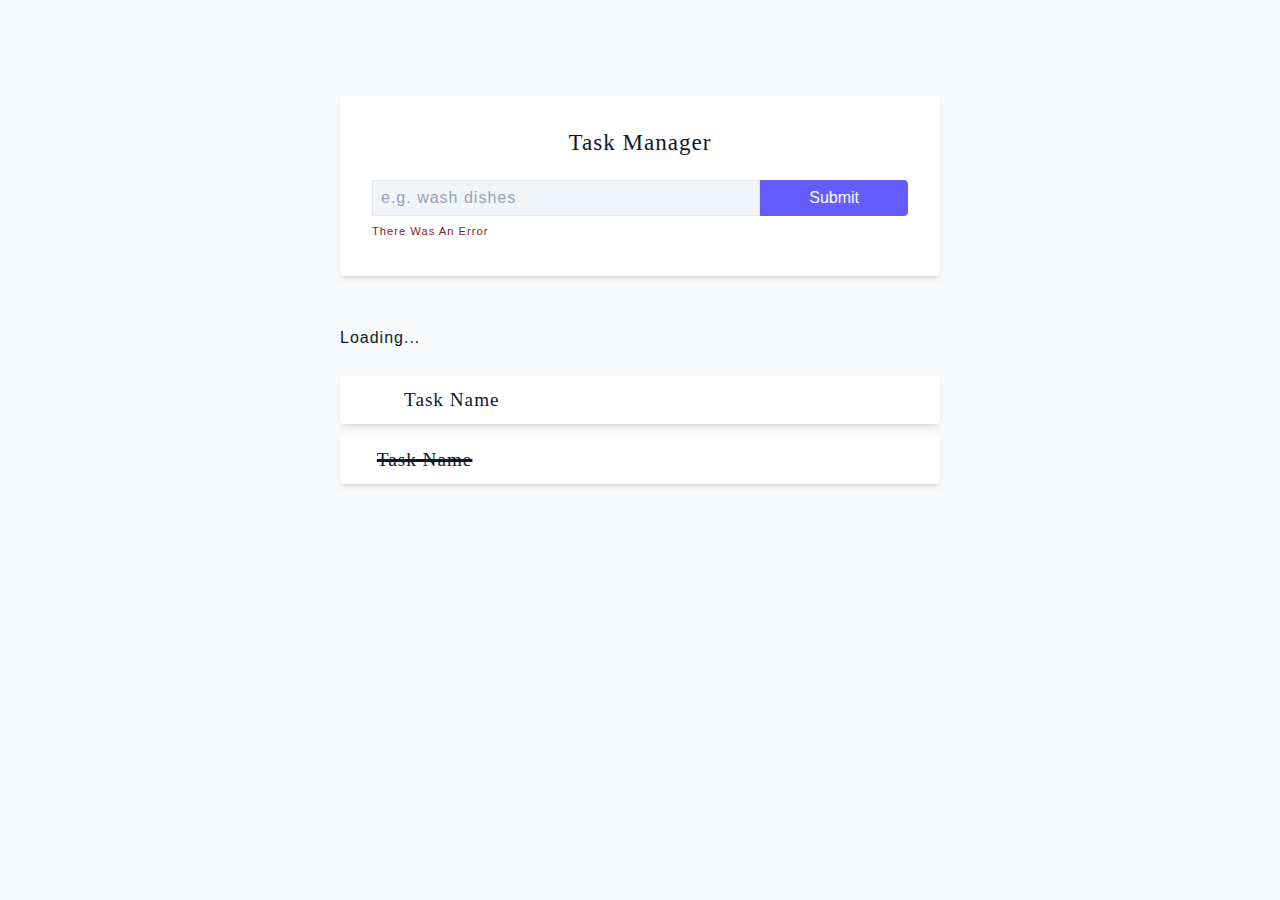
<file: index.html>
<!DOCTYPE html>
<html lang="en">

<head>
  <meta charset="UTF-8" />
  <meta http-equiv="X-UA-Compatible" content="IE=edge" />
  <meta name="viewport" content="width=device-width, initial-scale=1.0" />
  <title>Task Manager Starter</title>
  <!-- normalize -->
  <link rel="stylesheet" href="./normalize.css" />
  <!-- font-awesome -->
  <link rel="stylesheet" href="https://cdnjs.cloudflare.com/ajax/libs/font-awesome/6.1.1/css/all.min.css"
    integrity="sha512-KfkfwYDsLkIlwQp6LFnl8zNdLGxu9YAA1QvwINks4PhcElQSvqcyVLLD9aMhXd13uQjoXtEKNosOWaZqXgel0g=="
    crossorigin="anonymous" referrerpolicy="no-referrer" />
  <!-- main css -->
  <link rel="stylesheet" href="./main.css" />
</head>

<body>
  <form action="">
    <h4>task manager</h4>
    <div class="input-section">
      <input type="text" name="Task" id="task" placeholder="e.g. wash dishes">
      <button type="submit">submit</button>
    </div>
    <small class="text-small">there was an error</small>
  </form>

  <!-- task list section -->
  <section class="section">
    <p>loading...</p>
    <div class="tasks">
      <!-- single task -->
      <div class="single-task task-1">
        <h5>task name</h5>
        <div class="task-action">
          <a href="task.html">
            <i class="fa-solid fa-edit"></i>
          </a>
          <i class="fa-solid fa-trash"></i>
        </div>
      </div>
      <!-- end of single task -->
      <!-- single task -->
      <div class="single-task task-compelete">
        <h5>
          <span><i class="fa-regular fa-circle-check"></i></span>
          task name
        </h5>
        <div class="task-action">
          <a href="task.html">
            <i class="fa-solid fa-edit"></i>
          </a> <i class="fa-solid fa-trash"></i>
        </div>
      </div>
      <!-- end of single task -->
    </div>
  </section>


</body>

</html>
</file>
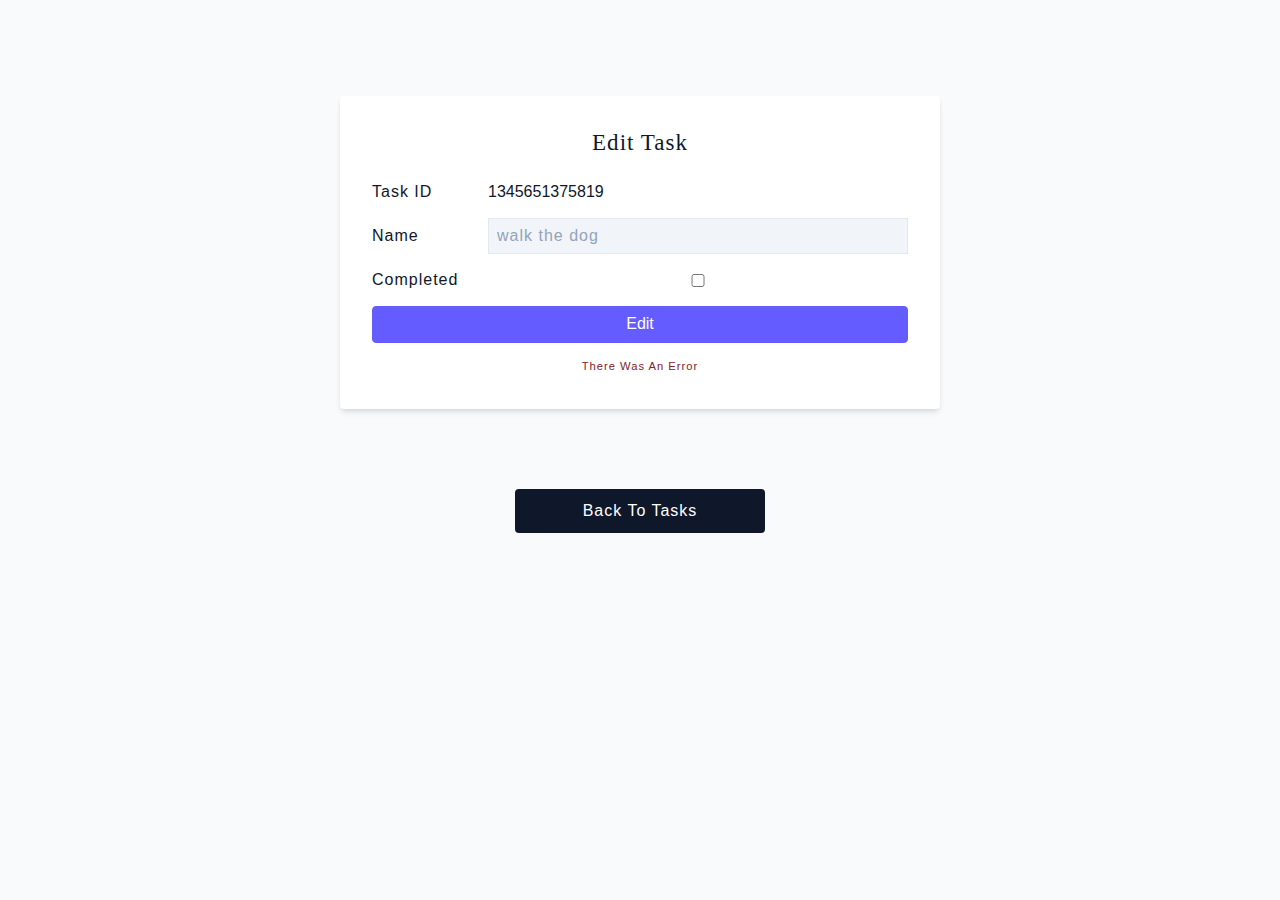
<file: task.html>
<!DOCTYPE html>
<html lang="en">
  <head>
    <meta charset="UTF-8" />
    <meta http-equiv="X-UA-Compatible" content="IE=edge" />
    <meta name="viewport" content="width=device-width, initial-scale=1.0" />
    <!-- normalize -->
    <link rel="stylesheet" href="./normalize.css" />
    <!-- main  -->
    <link rel="stylesheet" href="./main.css" />

    <title>Edit Task || Starter</title>
  </head>
  <body>
    <form action="" class="edit-form">
      <h4>edit task</h4>
      <div class="form-control">
        <label for="task-id">task ID</label>
        <p>1345651375819</p>
      </div>
      <div class="form-control">
        <label for="name">name</label>
        <input type="text" name="" placeholder="walk the dog" id="">
      </div>
      <div class="form-control">
        <label for="completed">completed</label>
        <input type="checkbox" name="checkbox" class="checkbox" id="">
      </div>
      <button type="submit" class="edit-btn">edit</button>
      <small>there was an error</small>
    </form>
    <a href="index.html" class="back-btn">back to tasks</a>
  </body>
</html>
</file>
<file: main.css>
/* Global Styles */

*,
::after,
::before {
  box-sizing: border-box;
}

:root {
  /* COLORS */
  /* primary */
  --primary-100: #e0deff;
  --primary-200: #c1beff;
  --primary-300: #a29dff;
  --primary-400: #837dff;
  --primary-500: #645cff;
  --primary-600: #504acc;
  --primary-700: #3c3799;
  --primary-800: #282566;
  --primary-900: #141233;
  /* grey */
  --grey-50: #f8fafc;
  --grey-100: #f1f5f9;
  --grey-200: #e2e8f0;
  --grey-300: #cbd5e1;
  --grey-400: #94a3b8;
  --grey-500: #64748b;
  --grey-600: #475569;
  --grey-700: #334155;
  --grey-800: #1e293b;
  --grey-900: #0f172a;
  --black: #222;
  --white: #fff;
  /* used for alerts */
  --red-light: #f8d7da;
  --red-dark: #842029;
  --green-light: #d1e7dd;
  --green-dark: #0f5132;

  /* FONTS */
  --headingFont: "Quattrocento", serif;
  --bodyFont: "Quattrocento Sans", sans-serif;
  --smallText: 0.7em;

  /* more variables */
  --backgroundColor: var(--grey-50);
  --textColor: var(--grey-900);
  --borderRadius: 0.25rem;
  --letterSpacing: 1px;
  --transition: 0.3s ease-in-out all;
  --max-width: 1120px;
  --fixed-width: 600px;

  /* box shadow */
  --shadow-1: 0 1px 3px 0 rgb(0 0 0 / 0.1), 0 1px 2px -1px rgb(0 0 0 / 0.1);
  --shadow-2: 0 4px 6px -1px rgb(0 0 0 / 0.1), 0 2px 4px -2px rgb(0 0 0 / 0.1);
  --shadow-3: 0 10px 15px -3px rgb(0 0 0 / 0.1), 0 4px 6px -4px rgb(0 0 0 / 0.1);
  --shadow-4: 0 20px 25px -5px rgb(0 0 0 / 0.1),
    0 8px 10px -6px rgb(0 0 0 / 0.1);
}

/* Font styles */

@import url("https://fonts.googleapis.com/css?family=Quattrocento+Sans:400|Quattrocento:400");

html {
  font-size: 100%;
} /*16px*/

body {
  background: var(--backgroundColor);
  font-family: var(--bodyFont);
  font-weight: 400;
  line-height: 1.75;
  color: var(--textColor);
}

p {
  margin-bottom: 1.5rem;
  max-width: 40em;
}

h1,
h2,
h3,
h4,
h5 {
  margin: 0;
  margin-bottom: 1.38rem;
  font-family: var(--headingFont);
  font-weight: 400;
  line-height: 1.3;
  text-transform: capitalize;
}

h1 {
  margin-top: 0;
  font-size: 2.488rem;
}

h2 {
  font-size: 2.074rem;
}

h3 {
  font-size: 1.728rem;
}

h4 {
  font-size: 1.44rem;
}

h5 {
  font-size: 1.2rem;
}

small,
.text-small {
  font-size: var(--smallText);
}

/* additional styles */
a {
  text-decoration: none;
}
ul {
  list-style-type: none;
  padding: 0;
}

.img {
  width: 100%;
  display: block;
  object-fit: cover;
}
.btn {
  cursor: pointer;
  color: var(--white);
  background: var(--primary-500);
  border: transparent;
  border-radius: var(--borderRadius);
  letter-spacing: var(--letterSpacing);
  padding: 0.375rem 0.75rem;
  box-shadow: var(--shadow-1);
  transition: var(--transition);
  text-transform: capitalize;
  display: inline-block;
}
.btn:hover {
  background: var(--primary-700);
  box-shadow: var(--shadow-3);
}

.btn-hipster {
  background: var(--primary-300);
  color: var(--primary-900);
}
.btn-hipster:hover {
  background: var(--primary-900);
  color: var(--primary-200);
}
.btn-block {
  width: 100%;
}
/* alerts */
.alert {
  padding: 0.375rem 0.75rem;
  margin-bottom: 1rem;
  border-color: transparent;
  border-radius: var(--borderRadius);
}
.alert-danger {
  color: var(--red-dark);
  background: var(--red-light);
}
.alert-success {
  color: var(--green-dark);
  background: var(--green-light);
}

/* form */
.form {
  width: 90vw;
  max-width: var(--fixed-width);
  background: var(--white);
  border-radius: var(--borderRadius);
  box-shadow: var(--shadow-2);
  padding: 2rem 2.5rem;
  margin: 3rem auto;
}
.form-label {
  display: block;
  font-size: var(--smallText);
  margin-bottom: 0.5rem;
  text-transform: capitalize;
  letter-spacing: var(--letterSpacing);
}
.form-input,
.form-textarea {
  width: 100%;
  padding: 0.375rem 0.75rem;
  border-radius: var(--borderRadius);
  background: var(--backgroundColor);
  border: 1px solid var(--grey-200);
}
.form-row {
  margin-bottom: 1rem;
}
.form-textarea {
  height: 7rem;
}
::placeholder {
  font-family: inherit;
  color: var(--grey-400);
}
.form-alert {
  color: var(--red-dark);
  letter-spacing: var(--letterSpacing);
  text-transform: capitalize;
}

/* loading animation */

@keyframes spinner {
  to {
    transform: rotate(360deg);
  }
}
.loading {
  width: 6rem;
  height: 6rem;
  border: 5px solid var(--grey-400);
  border-radius: 50%;
  border-top-color: var(--primary-500);
  animation: spinner 0.6s linear infinite;
  margin: 0 auto;
}

/* title */
.title {
  text-align: center;
}
.title h2 {
  margin-bottom: 0.25rem;
}
.title-underline {
  background: var(--primary-500);
  width: 7rem;
  height: 0.25rem;
  margin: 0 auto;
}

/* 
==============
Form
==============
*/
form {
  background: var(--white);
  max-width: var(--fixed-width);
  width: 90vw;
  margin: 0 auto;
  padding: 2rem;
  margin-top: 6rem;
  box-shadow: var(--shadow-2);
  border-radius: var(--borderRadius);
}
form h4 {
  text-align: center;
  color: var(--grey-900);
  letter-spacing: var(--letterSpacing);
}
.input-section {
  display: flex;
  align-items: center;
}
input {
  width: 100%;
  padding: 0.5rem;
  background: var(--grey-100);
  border: 1px solid var(--grey-200);
}
input::placeholder {
  letter-spacing: var(--letterSpacing);
}
button {
  padding: 0.5rem 3rem;
  border: 1px solid var(--primary-500);
  background: var(--primary-500);
  color: var(--white);
  border-top-right-radius: var(--borderRadius);
  border-bottom-right-radius: var(--borderRadius);
  text-transform: capitalize;
  cursor: pointer;
  transition: var(--transition);
}
button:hover {
  background: var(--primary-700);
}
.text-small {
  display: inline-block;
  letter-spacing: var(--letterSpacing);
  color: var(--red-dark);
  text-transform: capitalize;
}

/* 
===========
Task List Section
===========
 */
.section {
  max-width: var(--fixed-width);
  margin: 0 auto;
  width: 90vw;
  margin-top: 3rem;
}
.single-task{
  background: var(--white);
  margin-bottom: 0.75rem;
  box-shadow: var(--shadow-2);
  border-radius: var(--borderRadius);
  display: flex;
  justify-content: space-between;
  align-items: center;
  transition: var(--transition);
}
.single-task:hover{
  box-shadow: var(--shadow-4);
}
.task-action{
  display: grid;
  grid-template-columns: 1fr 1fr;
  column-gap: 1.5rem;
  font-size: 0.75rem;
  padding: 1.5rem 2.5rem;
}
.single-task h5{
  margin: 0;
  margin-left: 4rem;
  /* padding: 0; */
  letter-spacing: var(--letterSpacing);
  color: var(--grey-900);
}
.fa-edit{
  color: var(--green-dark);
}
.fa-trash{
  color: var(--red-dark);
}
.section p{
  text-transform: capitalize;
  letter-spacing: var(--letterSpacing);
}
.task-compelete h5{
  text-decoration: line-through;
  text-decoration-thickness: 15%;
}
.fa-circle-check{
  margin-left: -2.5rem;
  margin-right: 0.8rem;
}

.edit-form h4{
  margin-bottom: 1.25rem;
}
.form-control{
  display: grid;
  grid-template-columns: 100px 1fr;
  gap: 0 1rem;
  align-items: center;
  margin-bottom: 0.75rem;
}
.form-control label{
  text-transform: capitalize;
  letter-spacing: var(--letterSpacing);
}
.checkbox{
  display: block;
  width: auto;
}
.form-control p{
  margin: 0;
}
.edit-btn{
  width: 100%;

}
.edit-form small{
  color: var(--red-dark);
  text-transform: capitalize;
  text-align: center;
  display: block;
  margin-top: 0.9rem;
  letter-spacing: var(--letterSpacing);
}
.back-btn{
  display: block;
  width: 250px;
  margin: 5rem auto;
  background: var(--grey-900);
  color: var(--white);
  text-transform: capitalize;
  text-align: center;
  padding: 0.5rem;
  border-radius: var(--borderRadius);
  transition: var(--transition);
  letter-spacing: var(--letterSpacing);
}
.back-btn:hover{
  background: var(--grey-600);
}
.edit-form button{
  border-radius: var(--borderRadius);
}
</file>
